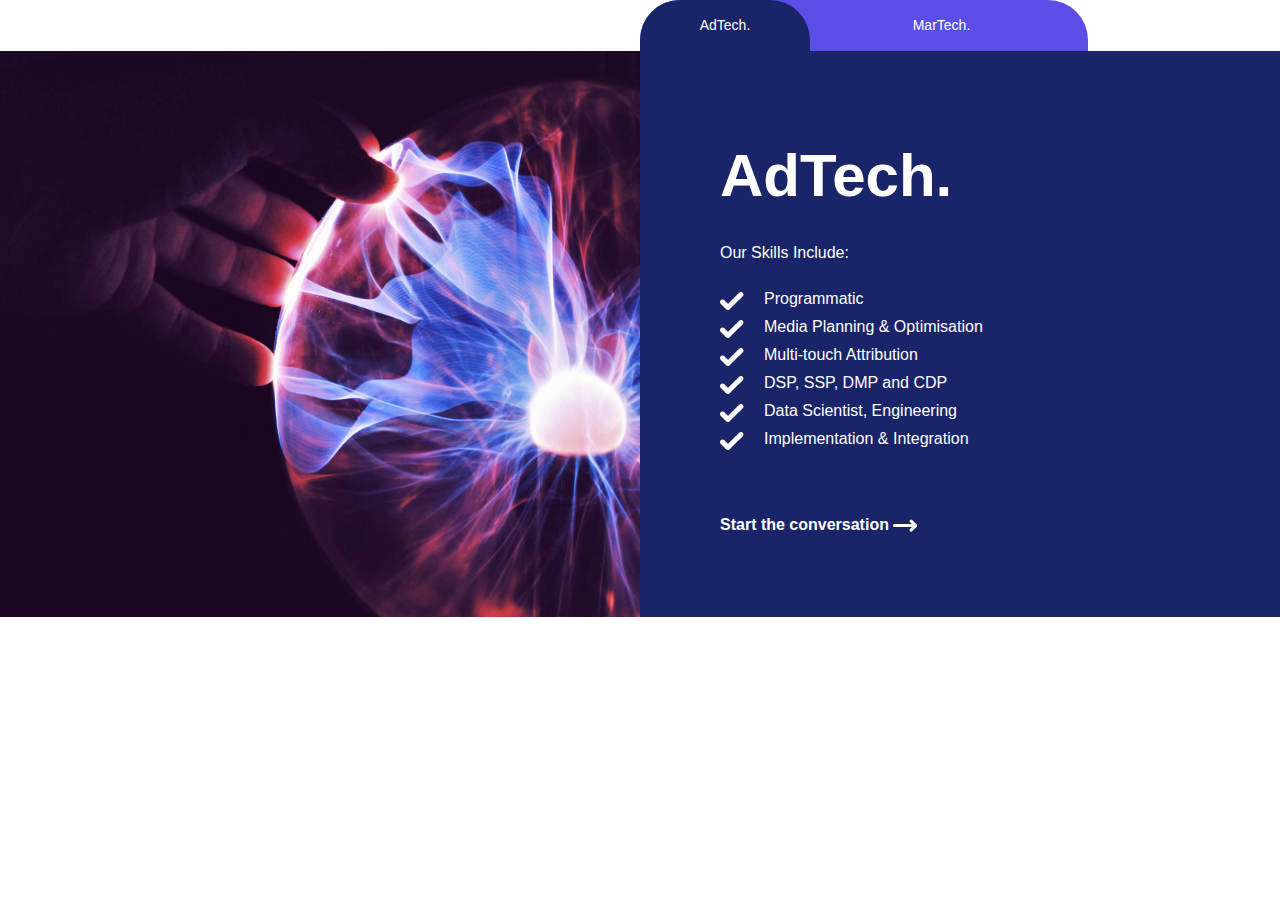
<file: index.html>
<!DOCTYPE html>
<html lang="en" dir="ltr">
  <head>
    <meta charset="utf-8">
    <title></title>
    <link rel="stylesheet" href="assets/css/styles.css">
  </head>
  <body>
    <div class="TABS">
      <div class="TABS__image" style="background: url(assets/images/AdTech-Img.png)"></div>
      <div class="TABS__content">
        <div class="TABS__content-changers">
          <div class="TABS__content-changers-buttons">
            <div class="TABS__content-changers-first">
              AdTech.
            </div>
            <div class="TABS__content-changers-second">
              MarTech.
            </div>
          </div>

          <div class="TABS__content-changers-first-box">
            <div class="TABS__content-title">
              AdTech.
            </div>
            <div class="TABS__content-subtitle">
              Our Skills Include:
            </div>
            <ul>
              <li>Programmatic</li>
              <li>Media Planning & Optimisation</li>
              <li>Multi-touch Attribution </li>
              <li>DSP, SSP, DMP and CDP</li>
              <li>Data Scientist, Engineering</li>
              <li>Implementation & Integration</li>
            </ul>
            <a class="TABS__content-link" href="#">Start the conversation <svg xmlns="http://www.w3.org/2000/svg" width="24.087" height="13.223" viewBox="0 0 24.087 13.223">
  <g id="Group_45" data-name="Group 45" transform="translate(1.5 2.122)">
    <path id="Path_28" data-name="Path 28" d="M0,0,4.49,4.49,8.981,0" transform="translate(16.596 8.981) rotate(-90)" fill="none" stroke="#fff" stroke-linecap="round" stroke-linejoin="round" stroke-width="3"/>
    <path id="Path_29" data-name="Path 29" d="M1080.811,6274.06h-21.087" transform="translate(-1059.724 -6269.569)" fill="none" stroke="#fff" stroke-linecap="round" stroke-width="3"/>
  </g>
</svg>
</a>
          </div>
          <div class="TABS__content-changers-second-box">
            <div class="TABS__content-title">
              MarTech.
            </div>
            <div class="TABS__content-subtitle">
              Our Skills Include:
            </div>
            <ul>
              <li>Marketing Automation</li>
              <li>Media Planning & Optimisation</li>
              <li>Data Scientist</li>
              <li>Cross-chanel Orchestration</li>
              <li>Template creation</li>
              <li>Engineering</li>
            </ul>
            <a class="TABS__content-link" href="#">Start the conversation <svg xmlns="http://www.w3.org/2000/svg" width="24.087" height="13.223" viewBox="0 0 24.087 13.223">
  <g id="Group_45" data-name="Group 45" transform="translate(1.5 2.122)">
    <path id="Path_28" data-name="Path 28" d="M0,0,4.49,4.49,8.981,0" transform="translate(16.596 8.981) rotate(-90)" fill="none" stroke="#fff" stroke-linecap="round" stroke-linejoin="round" stroke-width="3"/>
    <path id="Path_29" data-name="Path 29" d="M1080.811,6274.06h-21.087" transform="translate(-1059.724 -6269.569)" fill="none" stroke="#fff" stroke-linecap="round" stroke-width="3"/>
  </g>
</svg>
</a>
          </div>

        </div>
      </div>
    </div>
    <script src="assets/js/scripts.js"></script>
  </body>
</html>
</file>
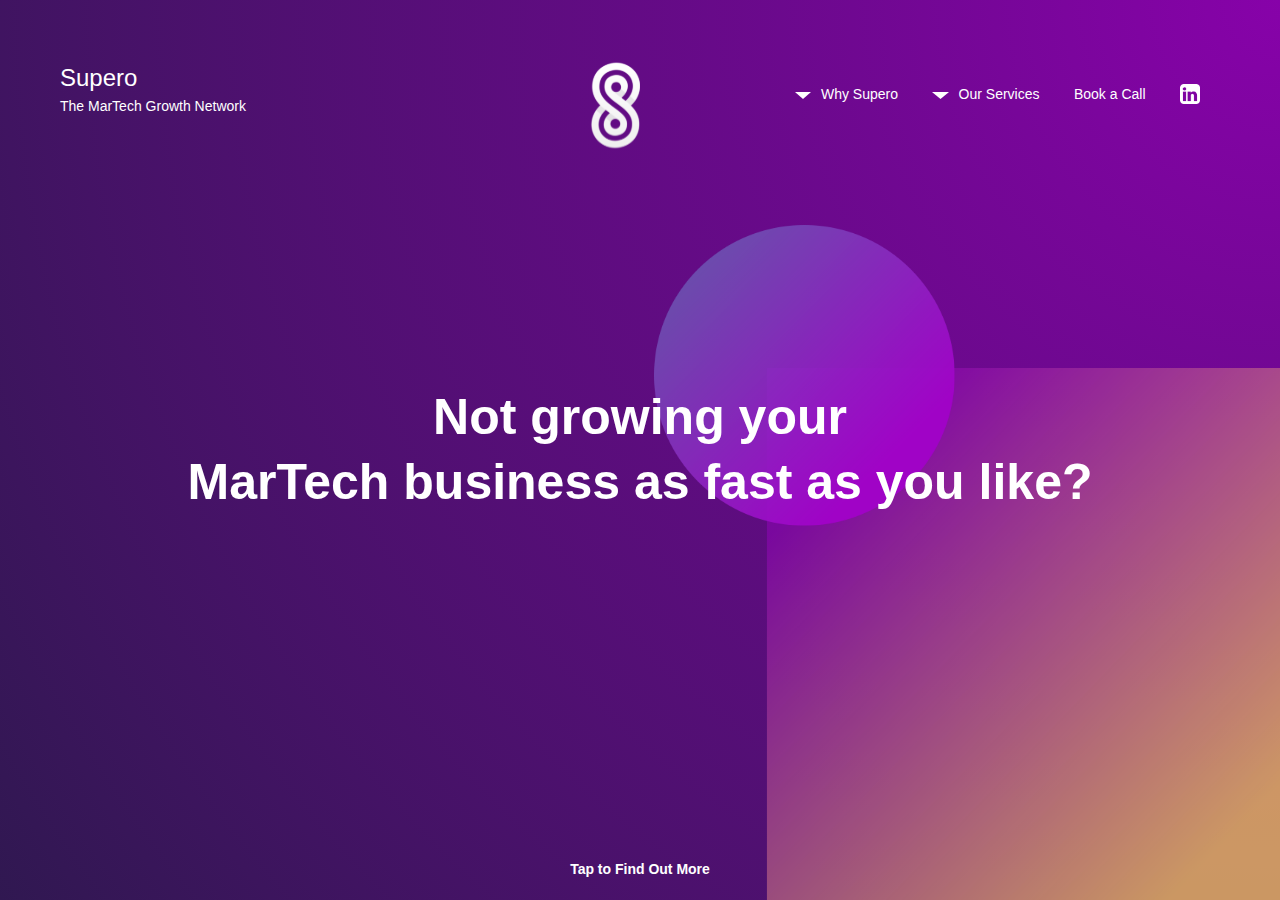
<file: index2.html>
<!DOCTYPE html>
<html lang="en" dir="ltr">
  <head>
    <meta charset="utf-8">
    <title></title>
    <meta name="viewport" content="width=device-width, initial-scale=1.0">
    <link rel="stylesheet" href="assets/css/styles.css">
  </head>
  <body>
    <div class="NAV">
      <div class="NAV__branding">
        <div class="NAV__branding-title">
          Supero
        </div>
        <div class="NAV__branding-subtitle">
          The MarTech Growth Network
        </div>
      </div>
      <div class="NAV__logo" style="background: url('assets/images/logo-white.svg')"></div>
      <div class="NAV__menu">
        <div class="NAV__menu-mobile">
          <span></span>
          <span></span>
          <span></span>
        </div>
        <ul class="NAV__menu-list">
          <li>
            <a href="#">Why Supero</a>
            <ul class="NAV__submenu">
              <li><a href="#"></a></li>
              <li><a href="#"></a></li>
            </ul>
          </li>
          <li>
            <a href="#">Our Services</a>
            <ul class="NAV__submenu">
              <li><a href="#">Sales</a></li>
              <li><a href="#">Skills</a></li>
              <li><a href="#">Infrastructure</a></li>
            </ul>
          </li>
          <li><a href="#">Book a Call</a></li>
          <li>
            <a href="#">
              <svg xmlns="http://www.w3.org/2000/svg" xmlns:xlink="http://www.w3.org/1999/xlink" width="20" height="20" viewBox="0 0 20 20">
                <image id="Image_2" data-name="Image 2" width="20" height="20" xlink:href="[data-uri]"/>
              </svg>
            </a>
          </li>

          <div class="NAV__mobo">
            <div class="NAV__mobo-logo" style="background: url('assets/images/logo-white.svg')"></div>
            <div class="NAV__branding">
              <div class="NAV__mobo-branding-title">
                Supero
              </div>
              <div class="NAV__mobo-branding-subtitle">
                The MarTech Growth Network
              </div>
            </div>
          </div>
        </ul>
      </div>
    </div>
    <div class="BANNER">
      <div class="BANNER__title">
        Not growing your<br>MarTech business as fast as you like?
      </div>
      <a class="BANNER__button" href="#">Tap to Find Out More</a>
      <svg xmlns="http://www.w3.org/2000/svg" xmlns:xlink="http://www.w3.org/1999/xlink" viewBox="0 0 850 916">
  <defs>
    <clipPath id="clip-path">
      <rect id="Rectangle_27" data-name="Rectangle 27" width="697" height="722" transform="translate(0 -722)" fill="none"/>
    </clipPath>
    <clipPath id="clip-path-2">
      <rect id="Rectangle_29" data-name="Rectangle 29" width="408" height="408" transform="translate(0 -408)" fill="none"/>
    </clipPath>
  </defs>
  <g id="Group_289" data-name="Group 289" transform="translate(-1071 -165)">
    <g id="Group_23" data-name="Group 23">
      <g id="Group_22" data-name="Group 22" transform="translate(1071 1081)">
        <g id="Group_19" data-name="Group 19" transform="translate(153)">
          <g id="Group_18" data-name="Group 18" clip-path="url(#clip-path)">
            <image id="Rectangle_26" data-name="Rectangle 26" width="697" height="722" transform="translate(0 -722)" xlink:href="[data-uri]"/>
          </g>
        </g>
        <g id="Group_21" data-name="Group 21" transform="translate(0 -508)">
          <g id="Group_20" data-name="Group 20" clip-path="url(#clip-path-2)">
            <image id="Rectangle_28" data-name="Rectangle 28" width="408" height="408" transform="translate(0 -408)" xlink:href="[data-uri]"/>
          </g>
        </g>
      </g>
    </g>
  </g>
</svg>
    </div>
    <div class="MAINSCREEN" id="MAINSCREEN">
      <svg class="backgr" xmlns="http://www.w3.org/2000/svg" xmlns:xlink="http://www.w3.org/1999/xlink" viewBox="0 0 2038.922 1200.521"><defs><style>.a{fill:#fff;}.b{fill:none;}.c{opacity:0.999;clip-path:url(#a);}.d{fill:url(#b);}.e,.h{fill:url(#c);}.f{clip-path:url(#d);}.g{fill:url(#e);}.h{opacity:0.61;}.i{opacity:0.412;fill:url(#g);}.j{fill:url(#h);}</style><clipPath id="a"><path class="a" d="M973,0s81.818,83.773,93.509,224.247,243.823,92.232,243.823,92.232,205.207-35.2,244.353,111.067,28.179,236.778,65.465,286.092,135.938,77.648,218.009,99.456,146.677,142.876,152.359,363.758S2001.922,0,2001.922,0Z" transform="translate(-973)"/></clipPath><radialGradient id="b" cx="1" cy="0" r="2.035" gradientTransform="translate(0.218) scale(0.564 1)" gradientUnits="objectBoundingBox"><stop offset="0" stop-color="#8702a9"/><stop offset="0.1" stop-color="#8104a3"/><stop offset="0.2" stop-color="#7c069c"/><stop offset="0.3" stop-color="#760997"/><stop offset="0.4" stop-color="#700b92"/><stop offset="0.5" stop-color="#6a0d8d"/><stop offset="0.6" stop-color="#640f88"/><stop offset="0.7" stop-color="#5c1181"/><stop offset="0.8" stop-color="#4d1471"/><stop offset="0.9" stop-color="#3f1661"/><stop offset="1" stop-color="#301851"/></radialGradient><linearGradient id="c" x1="0.16" y1="0.157" x2="0.837" y2="0.895" gradientUnits="objectBoundingBox"><stop offset="0" stop-color="#eaa870"/><stop offset="0.488" stop-color="#c75a9a"/><stop offset="1" stop-color="#a003c6"/></linearGradient><clipPath id="d"><rect class="b" width="272" height="271" transform="translate(0 0.322)"/></clipPath><pattern id="e" preserveAspectRatio="none" width="100%" height="100%" viewBox="0 0 409 408"><image width="409" height="408" xlink:href="[data-uri]"/></pattern><linearGradient id="g" x1="0.067" x2="0.672" y2="0.878" gradientUnits="objectBoundingBox"><stop offset="0" stop-color="#32cfbf"/><stop offset="0.488" stop-color="#5a4ee6"/><stop offset="1" stop-color="#662483"/></linearGradient><linearGradient id="h" x1="0.258" y1="0.705" x2="0.53" y2="0.712" gradientUnits="objectBoundingBox"><stop offset="0" stop-color="#951c81"/><stop offset="1" stop-color="#662483"/></linearGradient></defs><g transform="translate(25 23)"><g class="c" transform="translate(985 -23)"><g transform="translate(-746.593 2.181)"><path class="d" d="M0,0H2068.482V1180.9H0Z"/></g></g><circle class="e" cx="121" cy="121" r="121" transform="translate(1591 632)"/><g class="f" transform="translate(93 693.678)"><rect class="g" width="272" height="271" transform="translate(0 0.322)"/></g><circle class="h" cx="80.5" cy="80.5" r="80.5" transform="translate(311 851)"/><circle class="i" cx="39" cy="39" r="39" transform="translate(1794 714)"/><rect class="j" width="1996" height="50" transform="translate(-25 -23)"/></g></svg>
      <div class="MAINSCREEN__content">
        <div class="MAINSCREEN__title">
          It’s Time To Be Different
        </div>
        <div class="MAINSCREEN__text">
          <span>Growth is likely to be slow due to inconsistent new business flow</span> , no access to the flexible skills needed to scale, or your platform does not have the infrastructure to scale cost-effectively. Nor have the horsepower required to deal with the intersection between AdTech & MarTech, requiring real-time consumer data unification to meet the expectations of tomorrow’s consumer.
        </div>
      </div>
    </div>
    <script src="assets/js/scripts.js"></script>
  </body>
</html>
</file>
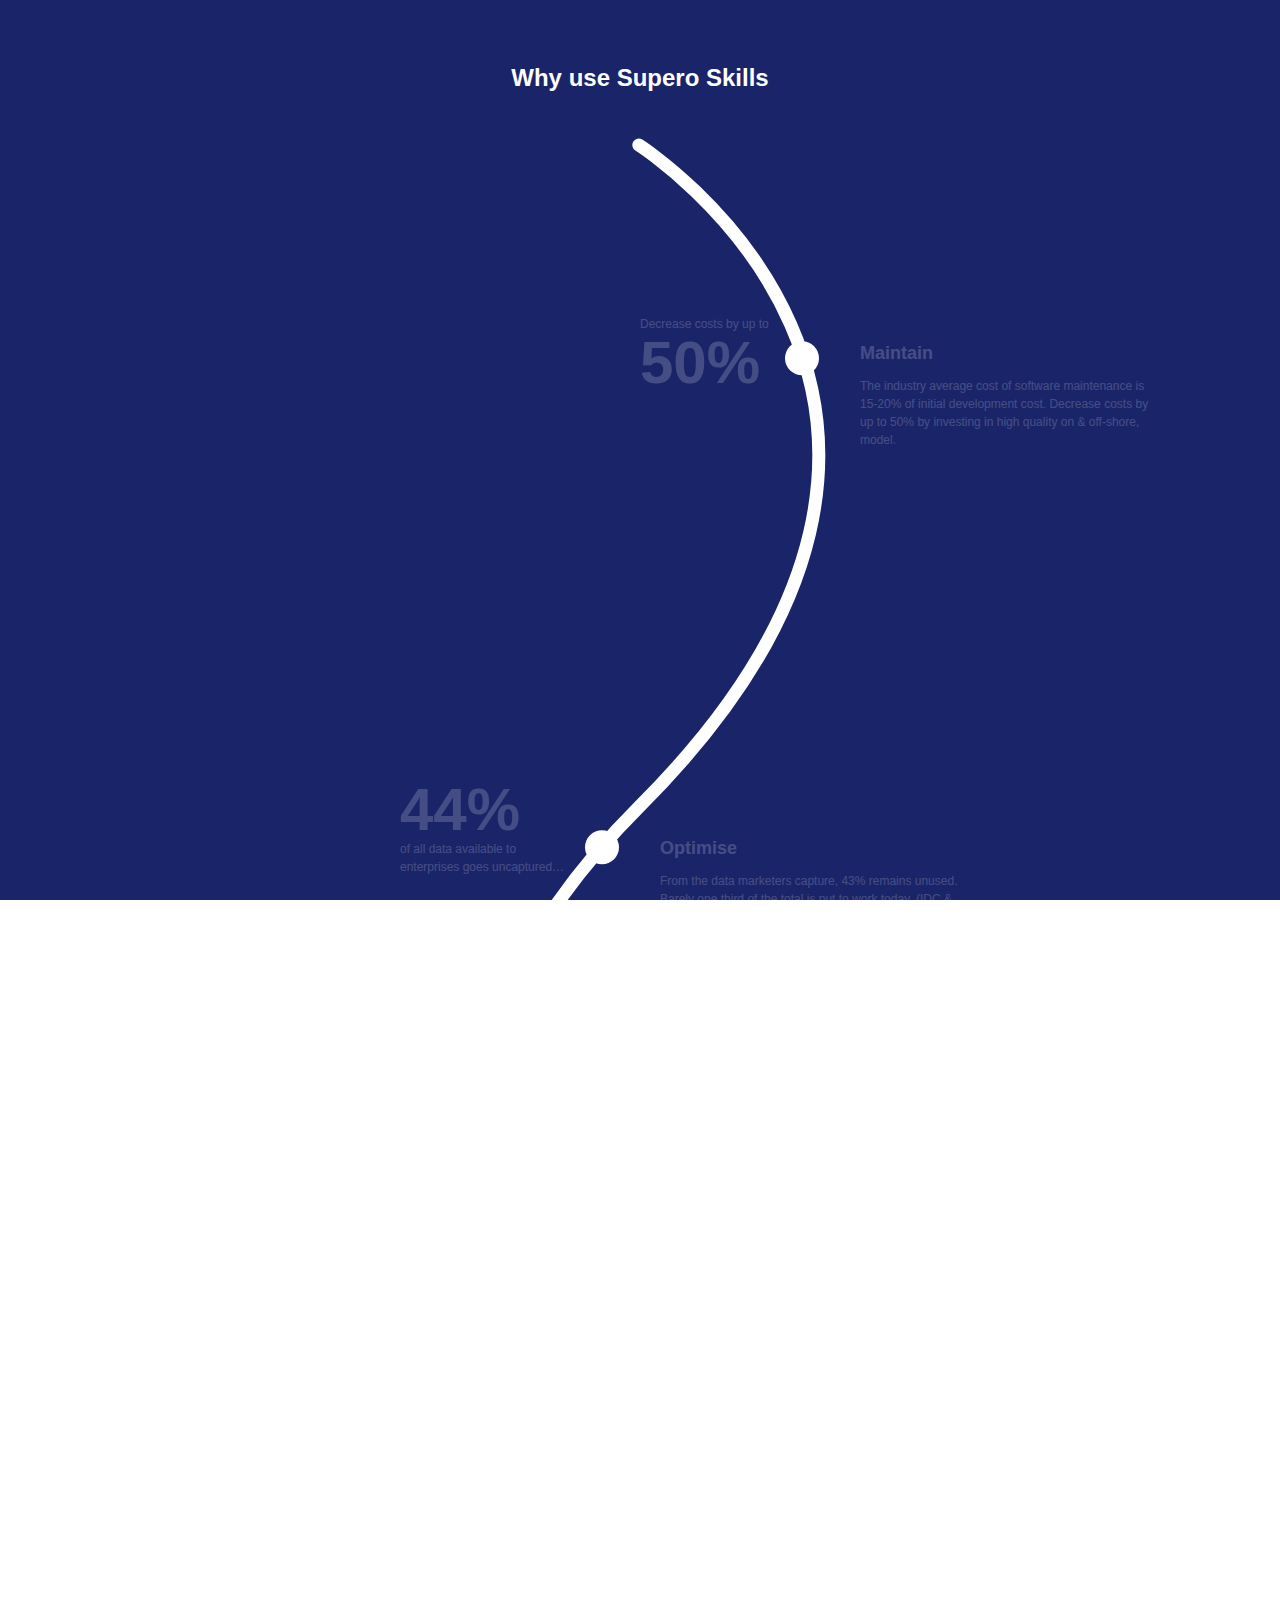
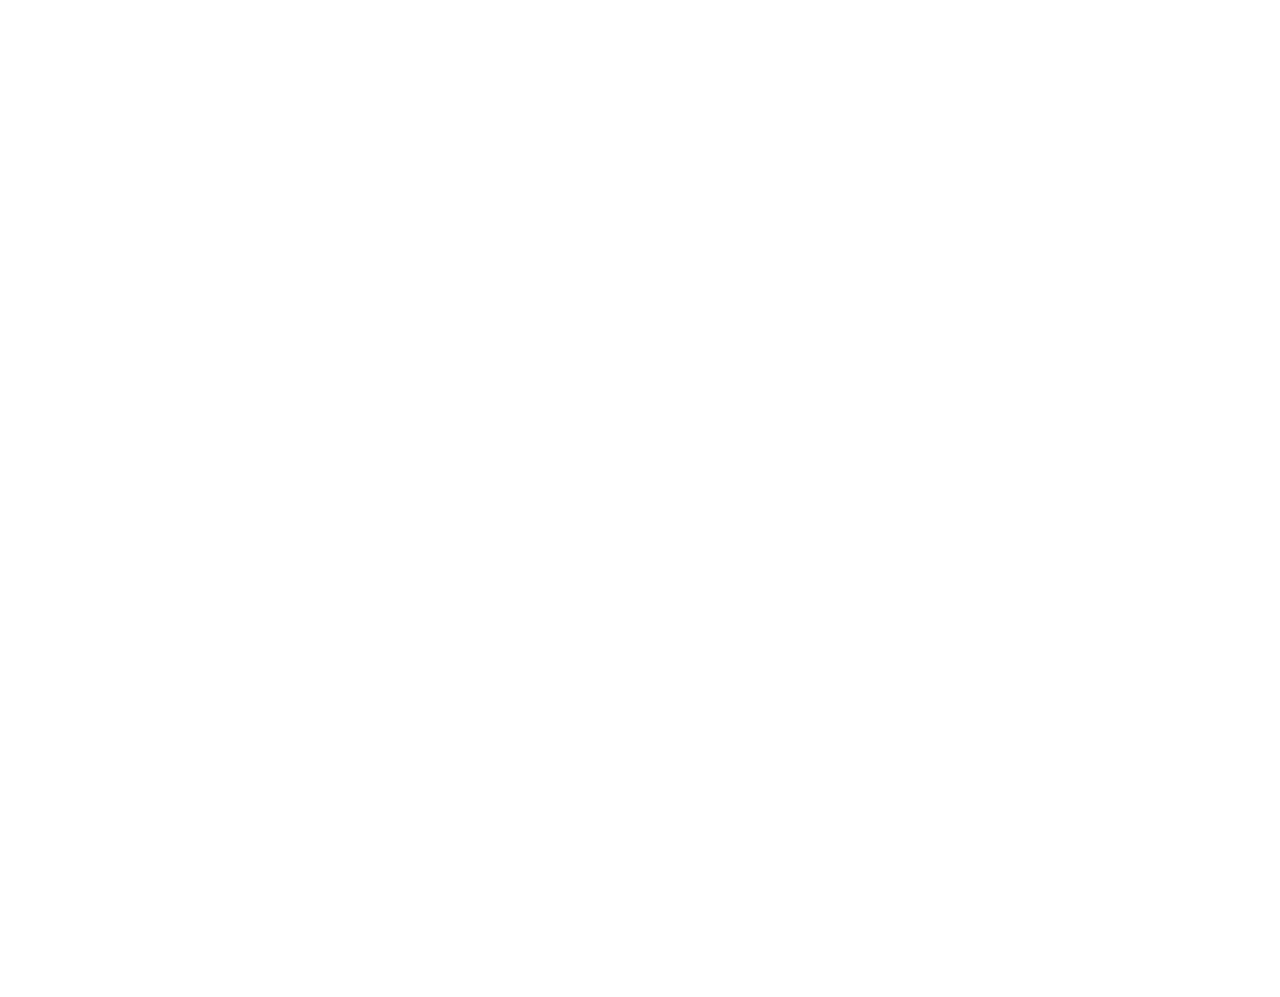
<file: timeline.html>
<!DOCTYPE html>
<html lang="en" dir="ltr">
  <head>
    <meta name="viewport" content="width=device-width, initial-scale=1.0">
    <link rel="stylesheet" href="assets/css/styles.css">
    <meta charset="utf-8">
    <title></title>
  </head>
  <body>
    <div class="TIMELINE">
      <div class="TIMELINE__title">
        Why use Supero Skills
      </div>
      <div class="TIMELINE__progress">
        <div class="TIMELINE__column1">
          <div class="TIMELINE__percent">
            <span>Decrease costs by up to</span>
            <div class="TIMELINE__percent-value">
              50%
            </div>
          </div>
          <div class="TIMELINE__percent">
            <div class="TIMELINE__percent-value">
              44%
            </div>

            <span>of all data available to enterprises goes uncaptured…</span>
          </div>
          <div class="TIMELINE__percent">
            <span>Only</span>
            <div class="TIMELINE__percent-value">
              58%
            </div>

            <span>of martech stack’s full breadth of capabilities is  utilise by marketing leaders.</span>
          </div>
          <div class="TIMELINE__text">
            <div class="TIMELINE__text-title">
              Differentiate
            </div>
            <div class="TIMELINE__text-content">
              5,233% growth of the Martech/AdTech landscape since 2011 - A total of 8,000 solutions in the sphere (Chief Martech 2021) Remain agile, don’t waste resources having to focus on maintenance, that hamper your ability to differentiate.
            </div>
          </div>
        </div>
        <div class="TIMELINE__column2">
          <svg xmlns="http://www.w3.org/2000/svg" xmlns:xlink="http://www.w3.org/1999/xlink" width="398" height="2193.447" viewBox="0 0 398 2193.447">
            <defs>
              <linearGradient id="linear-gradient" x1="0.5" x2="0.5" y2="1" gradientUnits="objectBoundingBox">
                <stop offset="0" stop-color="#71b861"/>
                <stop offset="1" stop-color="#32cfbf"/>
              </linearGradient>
              <linearGradient id="linear-gradient-2" x1="0.426" x2="0.635" y2="0.92" gradientUnits="objectBoundingBox">
                <stop offset="0" stop-color="#5fbe7b"/>
                <stop offset="1" stop-color="#57c187"/>
              </linearGradient>
            </defs>
            <g id="Central_Path" data-name="Central Path" transform="translate(-653 -9521.238)">
              <path id="Path_50" data-name="Path 50" d="M914.828,9521.711s404.843,257.392,0,662.234c-187.442,187.442-201.313,377.571-162.233,527.428,45.489,174.433,162.233,294.791,162.233,294.791s404.1,286.726,0,690.828" transform="translate(-64 8.5)" fill="none" stroke="#fff" stroke-linecap="round" stroke-linejoin="round" stroke-width="13"/>
              <circle id="Ellipse_44" data-name="Ellipse 44" cx="17" cy="17" r="17" transform="translate(997 9726.5)" fill="#fff"/>
              <circle id="Ellipse_45" data-name="Ellipse 45" cx="17" cy="17" r="17" transform="translate(653 10537.5)" fill="#fff"/>
              <circle id="Ellipse_46" data-name="Ellipse 46" cx="17" cy="17" r="17" transform="translate(797 10215.5)" fill="#fff"/>
              <circle id="Ellipse_47" data-name="Ellipse 47" cx="17" cy="17" r="17" transform="translate(836 11000.5)" fill="#fff"/>
              <circle id="Ellipse_48" data-name="Ellipse 48" cx="17" cy="17" r="17" transform="translate(1009 11285.5)" fill="#fff"/>
            </g>
          </svg>
        </div>
        <div class="TIMELINE__column3">
          <div class="TIMELINE__text">
            <div class="TIMELINE__text-title">
              Maintain
            </div>
            <div class="TIMELINE__text-content">
              The industry average cost of software maintenance is 15-20% of initial development cost. Decrease costs by up to 50% by investing in high quality on & off-shore, model.
            </div>
          </div>
          <div class="TIMELINE__text">
            <div class="TIMELINE__text-title">
              Optimise
            </div>
            <div class="TIMELINE__text-content">
              From the data marketers capture, 43% remains unused. Barely one third of the total is put to work today. (IDC & Seagate). Ensure your customers utilise all data effectively by providing the resources to accelerate adoption.
            </div>
          </div>
          <div class="TIMELINE__text">
            <div class="TIMELINE__text-title">
              Adoption
            </div>
            <div class="TIMELINE__text-content">
              Marketing leaders report they still utilise only 58% of their MarTech stack’s full breadth of capabilities — a level that has remained flat since 2019 (Gartner) Research reveals that by 2022, CMOs who utilise 70% of their MarTech stack’s capabilities will achieve 20% better marketing ROI than peers. Increasing platform adoption is the difference between renewal or not.
            </div>
          </div>
          <div class="TIMELINE__percent">
            <div class="TIMELINE__percent-value">
              5,233%
            </div>

            <span>growth of the Martech/AdTech Landscape since 2011</span>
          </div>
          <div class="TIMELINE__text">
            <div class="TIMELINE__text-title">
              Scale
              <svg xmlns="http://www.w3.org/2000/svg" width="17.41" height="17.41" viewBox="0 0 17.41 17.41">
                <g id="i" transform="translate(-1281.295 -11620)" opacity="1">
                  <path id="Ellipse_49" data-name="Ellipse 49" d="M8.705,1.274A7.431,7.431,0,0,0,3.45,13.96,7.431,7.431,0,0,0,13.96,3.45,7.383,7.383,0,0,0,8.705,1.274M8.705,0A8.705,8.705,0,1,1,0,8.705,8.705,8.705,0,0,1,8.705,0Z" transform="translate(1281.295 11620)" fill="#fff"/>
                  <text id="i-2" data-name="i" transform="translate(1289 11631.41)" fill="#fff" font-size="9" font-family="SegoeUI-Bold, Segoe UI" font-weight="700"><tspan x="0" y="0">i</tspan></text>
                </g>
              </svg>
            </div>
            <div class="TIMELINE__text-content">
              Immediate and flexible access to a wide range of skills to grow your business, 50% lower cost than hiring in-house resources with no lost productivity.
            </div>
            <div class="TIMELINE__text-banner">
              <div onclick="event.preventDefault()" class="TIMELINE__text-banner-close">
                <span></span>
                <span></span>
              </div>
              50% lower cost compared to hiring in-house developers.
              Short time to start, no need for a 1-6 month onboarding.
              A software engineer’s true salary is 18% to 50% higher than their base salary.
              No lost productivity with vacation and sick days
            </div>
          </div>
        </div>
      </div>
      <div class="TIMELINE__name">
        Set yourself on a path of success
      </div>
      <a href="#" class="TIMELINE__button">Book a Call
        <svg xmlns="http://www.w3.org/2000/svg" width="25.608" height="13.871" viewBox="0 0 25.608 13.871">
          <g id="Group_45" data-name="Group 45" transform="translate(11.5 2.122)">
            <path id="Path_28" data-name="Path 28" d="M0,0,4.814,4.814,9.629,0" transform="translate(7.794 9.628) rotate(-90)" fill="none" stroke="#15131E" stroke-linecap="round" stroke-linejoin="round" stroke-width="3" opacity="0.999"/>
            <path id="Path_29" data-name="Path 29" d="M1082.332,6274.06h-22.608" transform="translate(-1069.724 -6269.245)" fill="#15131E" stroke="#15131E" stroke-linecap="round" stroke-width="3" opacity="0.999"/>
          </g>
        </svg>
      </a>
    </div>

    <div class="TIMELINE TIMELINE__cover">
      <div class="TIMELINE__title">
        Why use Supero Skills
      </div>
      <div class="TIMELINE__progress">
        <div class="TIMELINE__column1">
          <div class="TIMELINE__percent">
            <span>Decrease costs by up to</span>
            <div class="TIMELINE__percent-value">
              50%
            </div>
          </div>
          <div class="TIMELINE__percent">
            <div class="TIMELINE__percent-value">
              44%
            </div>

            <span>of all data available to enterprises goes uncaptured…</span>
          </div>
          <div class="TIMELINE__percent">
            <span>Only</span>
            <div class="TIMELINE__percent-value">
              58%
            </div>

            <span>of martech stack’s full breadth of capabilities is  utilise by marketing leaders.</span>
          </div>
          <div class="TIMELINE__text">
            <div class="TIMELINE__text-title">
              Differentiate
            </div>
            <div class="TIMELINE__text-content">
              <span>5,233% growth of the Martech/AdTech landscape since 2011 </span> - A total of 8,000 solutions in the sphere (Chief Martech 2021) Remain agile, don’t waste resources having to focus on maintenance, that hamper your ability to differentiate.
            </div>
          </div>
        </div>
        <div class="TIMELINE__column2">
          <svg xmlns="http://www.w3.org/2000/svg" xmlns:xlink="http://www.w3.org/1999/xlink" width="398" height="2193.447" viewBox="0 0 398 2193.447">
            <defs>
              <linearGradient id="linear-gradient" x1="0.5" x2="0.5" y2="1" gradientUnits="objectBoundingBox">
                <stop offset="0" stop-color="#71b861"/>
                <stop offset="1" stop-color="#32cfbf"/>
              </linearGradient>
              <linearGradient id="linear-gradient-2" x1="0.426" x2="0.635" y2="0.92" gradientUnits="objectBoundingBox">
                <stop offset="0" stop-color="#5fbe7b"/>
                <stop offset="1" stop-color="#57c187"/>
              </linearGradient>
            </defs>
            <g id="Central_Path" data-name="Central Path" transform="translate(-653 -9521.238)">
              <path id="Path_51" data-name="Path 51" d="M914.828,9521.711s404.843,257.392,0,662.234c-187.442,187.442-201.313,377.571-162.233,527.428,45.489,174.433,162.233,294.791,162.233,294.791s404.1,286.726,0,690.828" transform="translate(-64 8.5)" fill="none" stroke="url(#linear-gradient)" stroke-linecap="round" stroke-linejoin="round" stroke-width="13"/>
              <circle id="Ellipse_44" data-name="Ellipse 44" cx="34" cy="34" r="34" transform="translate(983 9726.5)" fill="#5FBE7B"/>
              <circle id="Ellipse_45" data-name="Ellipse 45" cx="34" cy="17" r="34" transform="translate(653 10537.5)" fill="#54C38C"/>
              <circle id="Ellipse_46" data-name="Ellipse 46" cx="17" cy="17" r="34" transform="translate(797 10215.5)" fill="#5DBF7F"/>
              <circle id="Ellipse_47" data-name="Ellipse 47" cx="17" cy="17" r="34" transform="translate(836 11000.5)" fill="#46C8A2"/>
              <circle id="Ellipse_48" data-name="Ellipse 48" cx="8" cy="17" r="34" transform="translate(1009 11285.5)" fill="#3FCBAC"/>
            </g>
          </svg>
        </div>
        <div class="TIMELINE__column3">
          <div class="TIMELINE__text">
            <div class="TIMELINE__text-title">
              Maintain
            </div>
            <div class="TIMELINE__text-content">
              <span>Decrease costs by up to 50%. </span>The industry average cost of software maintenance is 15-20% of initial development cost. Decrease costs by up to 50% by investing in high quality on & off-shore, model.
            </div>
          </div>
          <div class="TIMELINE__text">
            <div class="TIMELINE__text-title">
              Optimise
            </div>
            <div class="TIMELINE__text-content">
              <span>44% of all data available to enterprises goes uncaptured. </span>From the data marketers capture, 43% remains unused. Barely one third of the total is put to work today. (IDC & Seagate). Ensure your customers utilise all data effectively by providing the resources to accelerate adoption.
            </div>
          </div>
          <div class="TIMELINE__text">
            <div class="TIMELINE__text-title">
              Adoption
            </div>
            <div class="TIMELINE__text-content">
              <span>Only 58% of MarTech stack’s full breadth of capabilities is utilise by marketing leaders. </span>Marketing leaders report they still utilise only 58% of their MarTech stack’s full breadth of capabilities — a level that has remained flat since 2019 (Gartner) Research reveals that by 2022, CMOs who utilise 70% of their MarTech stack’s capabilities will achieve 20% better marketing ROI than peers. Increasing platform adoption is the difference between renewal or not.
            </div>
          </div>
          <div class="TIMELINE__percent">
            <div class="TIMELINE__percent-value">
              5,233%
            </div>

            <span>growth of the Martech/AdTech Landscape since 2011</span>
          </div>
          <div class="TIMELINE__text">
            <div class="TIMELINE__text-title">
              Scale
              <svg xmlns="http://www.w3.org/2000/svg" width="17.41" height="17.41" viewBox="0 0 17.41 17.41">
                <g id="i" transform="translate(-1281.295 -11620)" opacity="1">
                  <path id="Ellipse_49" data-name="Ellipse 49" d="M8.705,1.274A7.431,7.431,0,0,0,3.45,13.96,7.431,7.431,0,0,0,13.96,3.45,7.383,7.383,0,0,0,8.705,1.274M8.705,0A8.705,8.705,0,1,1,0,8.705,8.705,8.705,0,0,1,8.705,0Z" transform="translate(1281.295 11620)" fill="#fff"/>
                  <text id="i-2" data-name="i" transform="translate(1289 11631.41)" fill="#fff" font-size="9" font-family="SegoeUI-Bold, Segoe UI" font-weight="700"><tspan x="0" y="0">i</tspan></text>
                </g>
              </svg>
            </div>
            <div class="TIMELINE__text-content">
              Immediate and flexible access to a wide range of skills to grow your business, 50% lower cost than hiring in-house resources with no lost productivity.
            </div>
            <div class="TIMELINE__text-banner">
              <div class="TIMELINE__text-banner-close">
                <span></span>
                <span></span>
              </div>
              50% lower cost compared to hiring in-house developers.
              Short time to start, no need for a 1-6 month onboarding.
              A software engineer’s true salary is 18% to 50% higher than their base salary.
              No lost productivity with vacation and sick days
            </div>
          </div>
        </div>
      </div>
      <div class="TIMELINE__name">
        Set yourself on a path of success
      </div>
      <a href="#" onclick="event.preventDefault()" class="TIMELINE__button">Book a Call
        <svg xmlns="http://www.w3.org/2000/svg" width="25.608" height="13.871" viewBox="0 0 25.608 13.871">
          <g id="Group_45" data-name="Group 45" transform="translate(11.5 2.122)">
            <path id="Path_28" data-name="Path 28" d="M0,0,4.814,4.814,9.629,0" transform="translate(7.794 9.628) rotate(-90)" fill="none" stroke="#15131E" stroke-linecap="round" stroke-linejoin="round" stroke-width="3" opacity="0.999"/>
            <path id="Path_29" data-name="Path 29" d="M1082.332,6274.06h-22.608" transform="translate(-1069.724 -6269.245)" fill="#15131E" stroke="#15131E" stroke-linecap="round" stroke-width="3" opacity="0.999"/>
          </g>
        </svg>
      </a>
    </div>
      <script src="assets/js/scripts.js"></script>
  </body>
</html>
</file>
